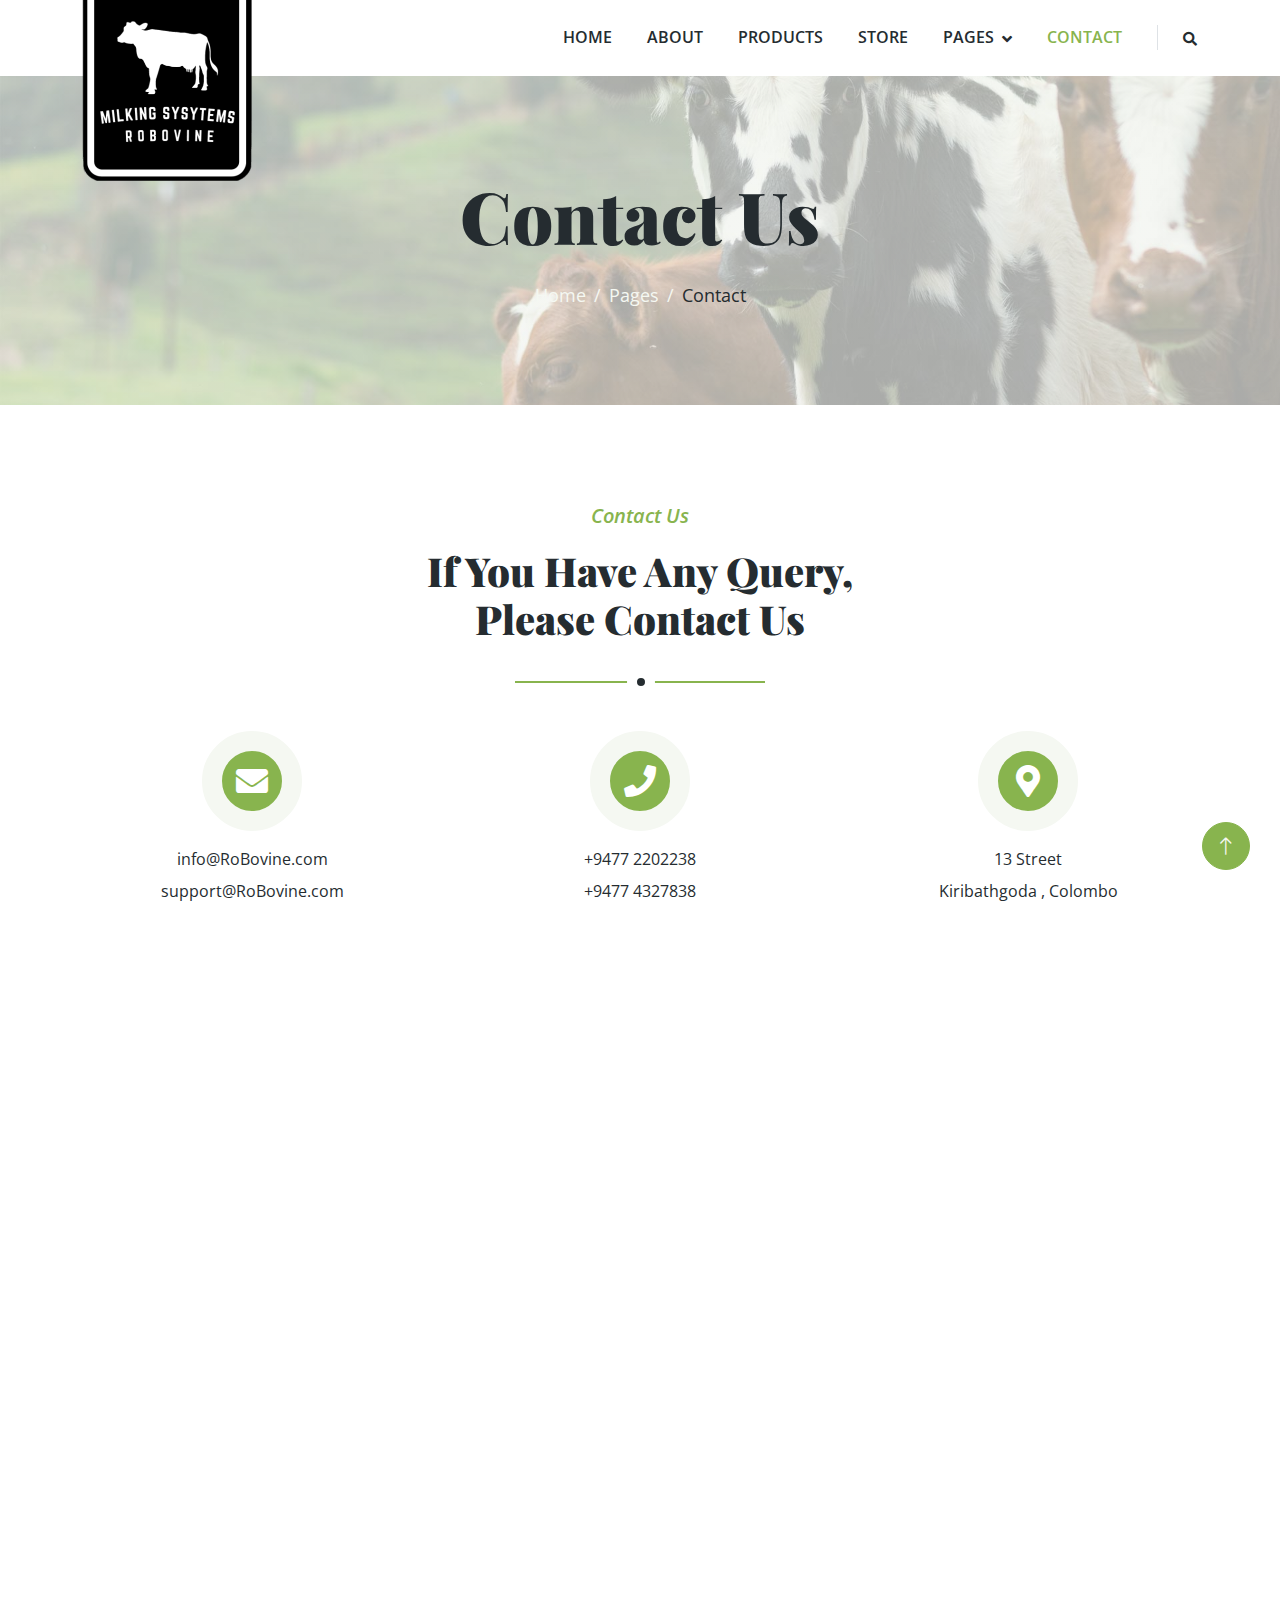
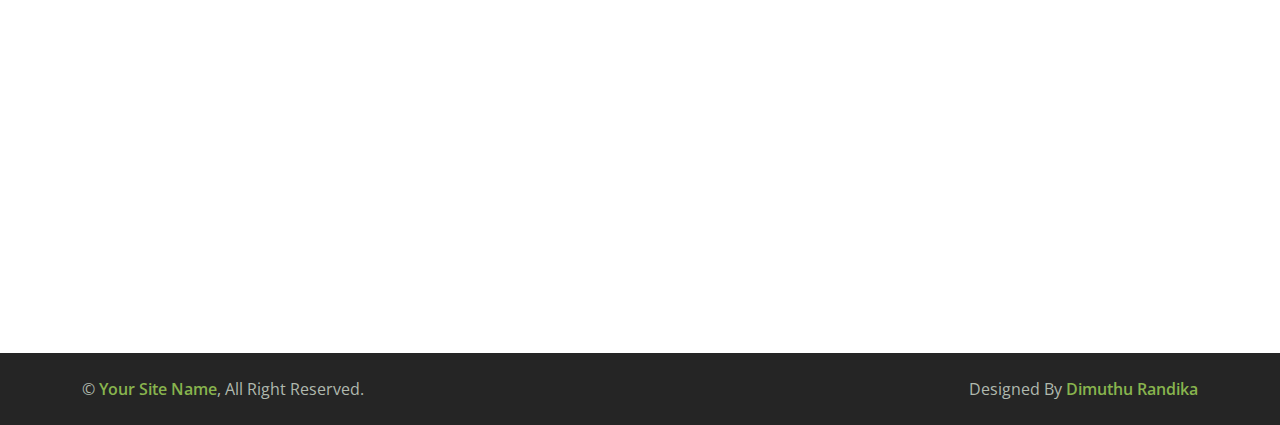
<file: contact.html>
<!DOCTYPE html>
<html lang="en">

<head>
    <meta charset="utf-8">
    <title>Tea House - Tea Shop Website Template</title>
    <meta content="width=device-width, initial-scale=1.0" name="viewport">
    <meta content="" name="keywords">
    <meta content="" name="description">

    <!-- Favicon -->
    <link href="img/favicon.ico" rel="icon">

    <!-- Google Web Fonts -->
    <link rel="preconnect" href="https://fonts.googleapis.com">
    <link rel="preconnect" href="https://fonts.gstatic.com" crossorigin>
    <link href="https://fonts.googleapis.com/css2?family=Open+Sans:wght@400;600&family=Playfair+Display:wght@700;900&display=swap" rel="stylesheet">

    <!-- Icon Font Stylesheet -->
    <link href="https://cdnjs.cloudflare.com/ajax/libs/font-awesome/5.10.0/css/all.min.css" rel="stylesheet">
    <link href="https://cdn.jsdelivr.net/npm/bootstrap-icons@1.4.1/font/bootstrap-icons.css" rel="stylesheet">

    <!-- Libraries Stylesheet -->
    <link href="lib/animate/animate.min.css" rel="stylesheet">
    <link href="lib/owlcarousel/assets/owl.carousel.min.css" rel="stylesheet">

    <!-- Customized Bootstrap Stylesheet -->
    <link href="css/bootstrap.min.css" rel="stylesheet">

    <!-- Template Stylesheet -->
    <link href="css/style.css" rel="stylesheet">
</head>

<body>
    <!-- Spinner Start -->
    <div id="spinner" class="show bg-white position-fixed translate-middle w-100 vh-100 top-50 start-50 d-flex align-items-center justify-content-center">
        <div class="spinner-border text-primary" role="status" style="width: 3rem; height: 3rem;"></div>
    </div>
    <!-- Spinner End -->

    
    <!-- Navbar Start -->
    <div class="container-fluid bg-white sticky-top">
        <div class="container">
            <nav class="navbar navbar-expand-lg bg-white navbar-light py-2 py-lg-0">
                <a href="index.html" class="navbar-brand">
                    <img class="img-fluid" src="img/logo.png" alt="Logo">
                </a>
                <button type="button" class="navbar-toggler ms-auto me-0" data-bs-toggle="collapse" data-bs-target="#navbarCollapse">
                    <span class="navbar-toggler-icon"></span>
                </button>
                <div class="collapse navbar-collapse" id="navbarCollapse">
                    <div class="navbar-nav ms-auto">
                        <a href="index.html" class="nav-item nav-link">Home</a>
                        <a href="about.html" class="nav-item nav-link">About</a>
                        <a href="product.html" class="nav-item nav-link">Products</a>
                        <a href="store.html" class="nav-item nav-link">Store</a>
                        <div class="nav-item dropdown">
                            <a href="#" class="nav-link dropdown-toggle" data-bs-toggle="dropdown">Pages</a>
                            <div class="dropdown-menu bg-light rounded-0 m-0">
                                <a href="Demonstrations.html" class="dropdown-item">Demonstrations</a>
                                <a href="blog.html" class="dropdown-item">Blog Article</a>
                                <a href="testimonial.html" class="dropdown-item">Testimonial</a>
                            </div>
                        </div>
                        <a href="contact.html" class="nav-item nav-link active">Contact</a>
                    </div>
                    <div class="border-start ps-4 d-none d-lg-block">
                        <button type="button" class="btn btn-sm p-0"><i class="fa fa-search"></i></button>
                    </div>
                </div>
            </nav>
        </div>
    </div>
    <!-- Navbar End -->


    <!-- Page Header Start -->
    <div class="container-fluid page-header py-5 mb-5 wow fadeIn" data-wow-delay="0.1s">
        <div class="container text-center py-5">
            <h1 class="display-2 text-dark mb-4 animated slideInDown">Contact Us</h1>
            <nav aria-label="breadcrumb animated slideInDown">
                <ol class="breadcrumb justify-content-center mb-0">
                    <li class="breadcrumb-item"><a href="#">Home</a></li>
                    <li class="breadcrumb-item"><a href="#">Pages</a></li>
                    <li class="breadcrumb-item text-dark" aria-current="page">Contact</li>
                </ol>
            </nav>
        </div>
    </div>
    <!-- Page Header End -->


    <!-- Contact Start -->
    <div class="container-xxl contact py-5">
        <div class="container">
            <div class="section-title text-center mx-auto wow fadeInUp" data-wow-delay="0.1s" style="max-width: 500px;">
                <p class="fs-5 fw-medium fst-italic text-primary">Contact Us</p>
                <h1 class="display-6">If You Have Any Query, Please Contact Us</h1>
            </div>
            <div class="row g-5 mb-5">
                <div class="col-md-4 text-center wow fadeInUp" data-wow-delay="0.3s">
                    <div class="btn-square mx-auto mb-3">
                        <i class="fa fa-envelope fa-2x text-white"></i>
                    </div>
                    <p class="mb-2">info@RoBovine.com</p>
                    <p class="mb-0">support@RoBovine.com</p>
                </div>
                <div class="col-md-4 text-center wow fadeInUp" data-wow-delay="0.4s">
                    <div class="btn-square mx-auto mb-3">
                        <i class="fa fa-phone fa-2x text-white"></i>
                    </div>
                    <p class="mb-2">+9477 2202238</p>
                    <p class="mb-0">+9477 4327838</p>
                </div>
                <div class="col-md-4 text-center wow fadeInUp" data-wow-delay="0.5s">
                    <div class="btn-square mx-auto mb-3">
                        <i class="fa fa-map-marker-alt fa-2x text-white"></i>
                    </div>
                    <p class="mb-2">13 Street</p>
                    <p class="mb-0">Kiribathgoda , Colombo</p>
                </div>
            </div>
            <div class="row g-5">
                <div class="col-lg-6 wow fadeInUp" data-wow-delay="0.1s">
                    <h3 class="mb-4">Need a Technical Assistant?</h3>
                    <p class="mb-4">Require technical or guidance support? Contact us for prompt assistance. We're here to help you overcome any obstacles. Expect our prompt response!</p>
                    <form>
                        <div class="row g-3">
                            <div class="col-md-6">
                                <div class="form-floating">
                                    <input type="text" class="form-control" id="name" placeholder="Your Name">
                                    <label for="name">Your Name</label>
                                </div>
                            </div>
                            <div class="col-md-6">
                                <div class="form-floating">
                                    <input type="email" class="form-control" id="email" placeholder="Your Email">
                                    <label for="email">Your Email</label>
                                </div>
                            </div>
                            <div class="col-12">
                                <div class="form-floating">
                                    <input type="text" class="form-control" id="subject" placeholder="Subject">
                                    <label for="subject">Subject</label>
                                </div>
                            </div>
                            <div class="col-12">
                                <div class="form-floating">
                                    <textarea class="form-control" placeholder="Leave a message here" id="message" style="height: 120px"></textarea>
                                    <label for="message">Message</label>
                                </div>
                            </div>
                            <div class="col-12">
                                <button class="btn btn-primary rounded-pill py-3 px-5" type="submit">Send Message</button>
                            </div>
                        </div>
                    </form>
                </div>
                <div class="col-lg-6 wow fadeInUp" data-wow-delay="0.5s">
                    <div class="h-100">
                        <iframe class="w-100 rounded"
                        src="https://www.google.com/maps/embed?pb=!1m18!1m12!1m3!1d7920.529770411735!2d79.9270585!3d6.97804065!2m3!1f0!2f0!3f0!3m2!1i1024!2i768!4f13.1!3m3!1m2!1s0x3ae25700b1394283%3A0xf6fd41caca1a5514!2sKiribathgoda%20Clock%20Tower!5e0!3m2!1sen!2slk!4v1688751547357!5m2!1sen!2slk"
                        frameborder="0" style="height: 100%; min-height: 300px; border:0;" allowfullscreen="" aria-hidden="false"
                        tabindex="0"></iframe>
                    </div>
                </div>
            </div>
        </div>
    </div>
    <!-- Contact End -->


    <!-- Footer Start -->
    <div class="container-fluid bg-dark footer mt-5 py-5 wow fadeIn" data-wow-delay="0.1s">
        <div class="container py-5">
            <div class="row g-5">
                <div class="col-lg-3 col-md-6">
                    <h4 class="text-primary mb-4">Our Office</h4>
                    <p class="mb-2"><i class="fa fa-map-marker-alt text-primary me-3"></i>123 Street, New York, USA</p>
                    <p class="mb-2"><i class="fa fa-phone-alt text-primary me-3"></i>+012 345 67890</p>
                    <p class="mb-2"><i class="fa fa-envelope text-primary me-3"></i>info@example.com</p>
                    <div class="d-flex pt-3">
                        <a class="btn btn-square btn-primary rounded-circle me-2" href=""><i class="fab fa-twitter"></i></a>
                        <a class="btn btn-square btn-primary rounded-circle me-2" href=""><i class="fab fa-facebook-f"></i></a>
                        <a class="btn btn-square btn-primary rounded-circle me-2" href=""><i class="fab fa-youtube"></i></a>
                        <a class="btn btn-square btn-primary rounded-circle me-2" href=""><i class="fab fa-linkedin-in"></i></a>
                    </div>
                </div>
                <div class="col-lg-3 col-md-6">
                    <h4 class="text-primary mb-4">Quick Links</h4>
                    <a class="btn btn-link" href="">About Us</a>
                    <a class="btn btn-link" href="">Contact Us</a>
                    <a class="btn btn-link" href="">Our Services</a>
                    <a class="btn btn-link" href="">Terms & Condition</a>
                    <a class="btn btn-link" href="">Support</a>
                </div>
                <div class="col-lg-3 col-md-6">
                    <h4 class="text-primary mb-4">Business Hours</h4>
                    <p class="mb-1">Monday - Friday</p>
                    <h6 class="text-light">09:00 am - 07:00 pm</h6>
                    <p class="mb-1">Saturday</p>
                    <h6 class="text-light">09:00 am - 12:00 pm</h6>
                    <p class="mb-1">Sunday</p>
                    <h6 class="text-light">Closed</h6>
                </div>
                <div class="col-lg-3 col-md-6">
                    <h4 class="text-primary mb-4">Newsletter</h4>
                    <p>Register Here & Join with us to get Our latest News!</p>
                    <div class="position-relative w-100">
                        <input class="form-control bg-transparent w-100 py-3 ps-4 pe-5" type="text" placeholder="Your email">
                        <button type="button" class="btn btn-primary py-2 position-absolute top-0 end-0 mt-2 me-2">SignUp</button>
                    </div>
                </div>
            </div>
        </div>
    </div>
    <!-- Footer End -->


    <!-- Copyright Start -->
    <div class="container-fluid copyright py-4">
        <div class="container">
            <div class="row">
                <div class="col-md-6 text-center text-md-start mb-3 mb-md-0">
                    &copy; <a class="fw-medium" href="#">Your Site Name</a>, All Right Reserved.
                </div>
                <div class="col-md-6 text-center text-md-end">
                    Designed By <a class="fw-medium" href="https://htmlcodex.com">Dimuthu Randika </a> 
                </div>
            </div>
        </div>
    </div>
    <!-- Copyright End -->


    <!-- Back to Top -->
    <a href="#" class="btn btn-lg btn-primary btn-lg-square rounded-circle back-to-top"><i class="bi bi-arrow-up"></i></a>


    <!-- JavaScript Libraries -->
    <script src="https://ajax.googleapis.com/ajax/libs/jquery/3.6.1/jquery.min.js"></script>
    <script src="https://cdn.jsdelivr.net/npm/bootstrap@5.0.0/dist/js/bootstrap.bundle.min.js"></script>
    <script src="lib/wow/wow.min.js"></script>
    <script src="lib/easing/easing.min.js"></script>
    <script src="lib/waypoints/waypoints.min.js"></script>
    <script src="lib/owlcarousel/owl.carousel.min.js"></script>

    <!-- Template Javascript -->
    <script src="js/main.js"></script>
</body>

</html>
</file>
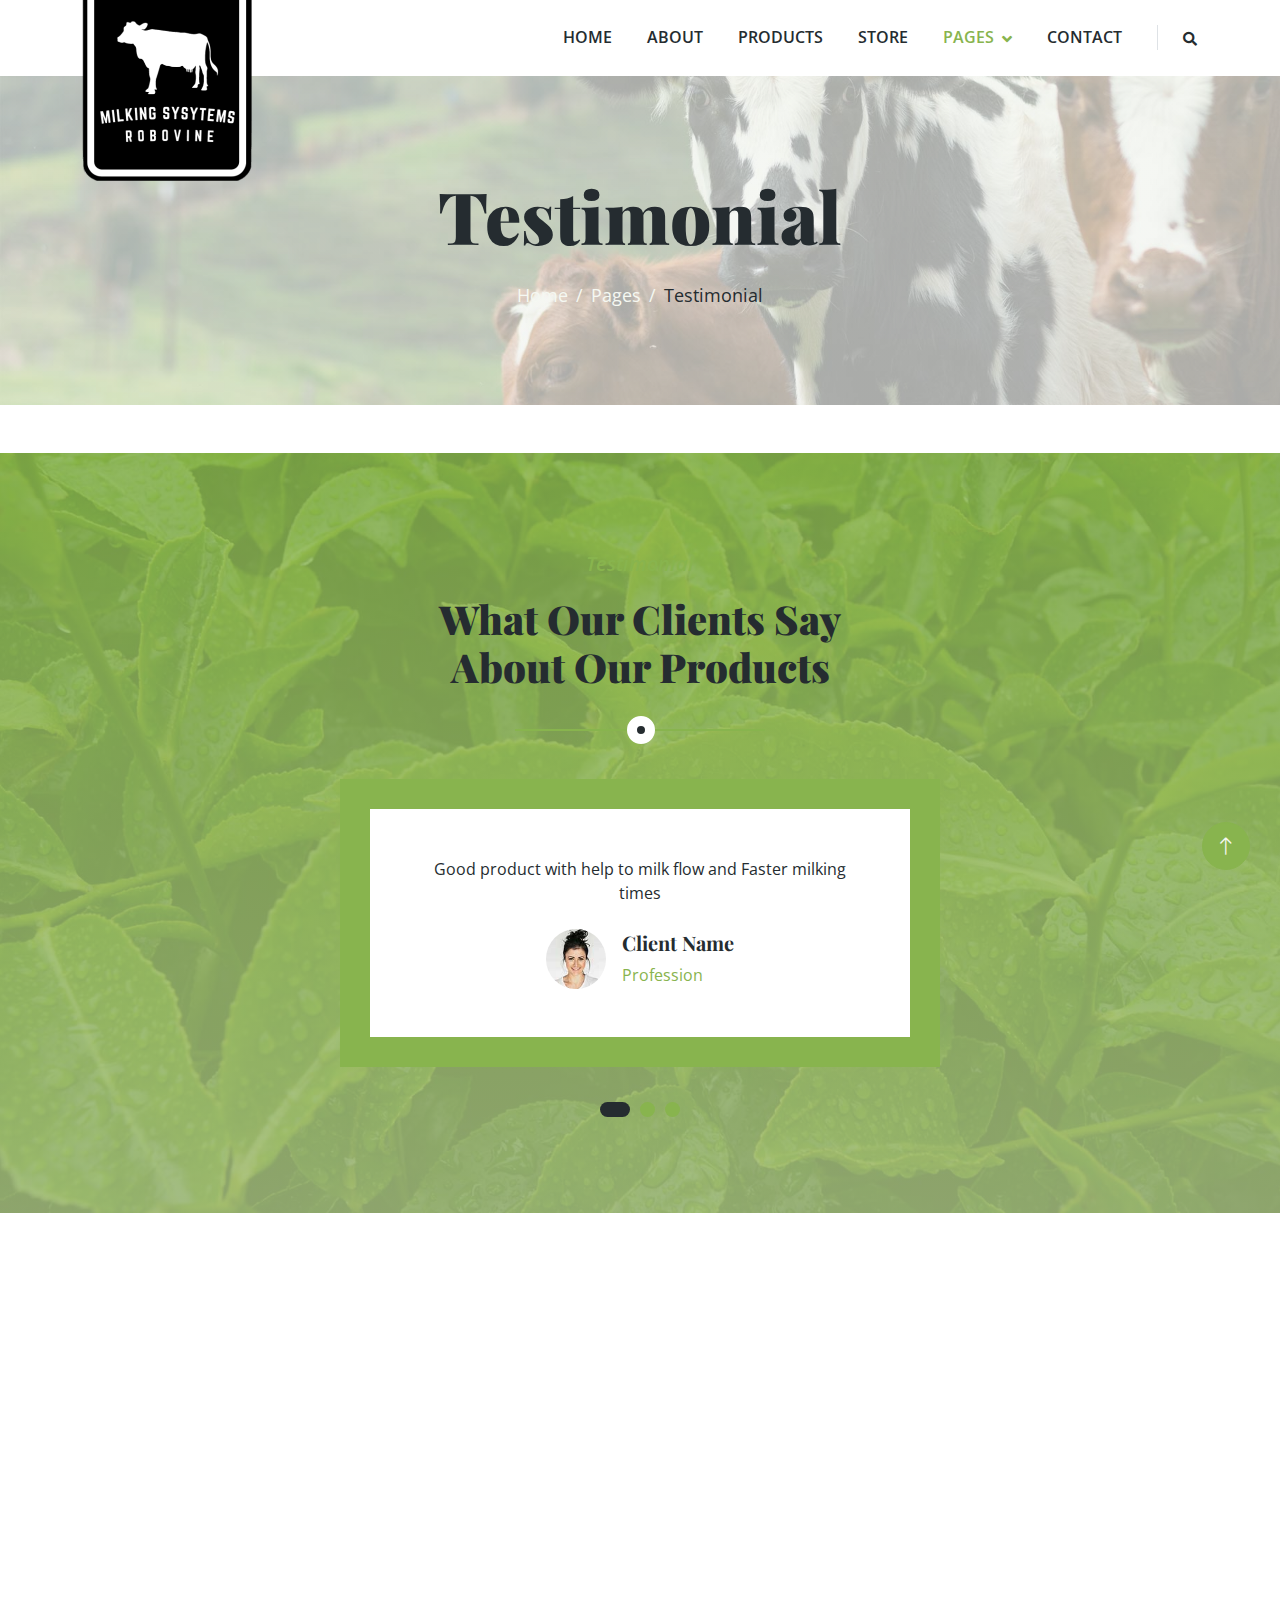
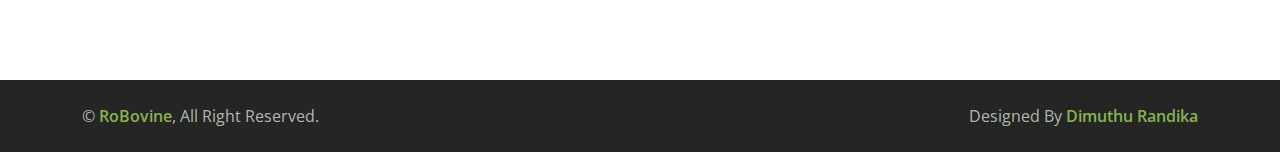
<file: testimonial.html>
<!DOCTYPE html>
<html lang="en">

<head>
    <meta charset="utf-8">
    <title>Tea House - Tea Shop Website Template</title>
    <meta content="width=device-width, initial-scale=1.0" name="viewport">
    <meta content="" name="keywords">
    <meta content="" name="description">

    <!-- Favicon -->
    <link href="img/favicon.ico" rel="icon">

    <!-- Google Web Fonts -->
    <link rel="preconnect" href="https://fonts.googleapis.com">
    <link rel="preconnect" href="https://fonts.gstatic.com" crossorigin>
    <link href="https://fonts.googleapis.com/css2?family=Open+Sans:wght@400;600&family=Playfair+Display:wght@700;900&display=swap" rel="stylesheet">

    <!-- Icon Font Stylesheet -->
    <link href="https://cdnjs.cloudflare.com/ajax/libs/font-awesome/5.10.0/css/all.min.css" rel="stylesheet">
    <link href="https://cdn.jsdelivr.net/npm/bootstrap-icons@1.4.1/font/bootstrap-icons.css" rel="stylesheet">

    <!-- Libraries Stylesheet -->
    <link href="lib/animate/animate.min.css" rel="stylesheet">
    <link href="lib/owlcarousel/assets/owl.carousel.min.css" rel="stylesheet">

    <!-- Customized Bootstrap Stylesheet -->
    <link href="css/bootstrap.min.css" rel="stylesheet">

    <!-- Template Stylesheet -->
    <link href="css/style.css" rel="stylesheet">
</head>

<body>
    <!-- Spinner Start -->
    <div id="spinner" class="show bg-white position-fixed translate-middle w-100 vh-100 top-50 start-50 d-flex align-items-center justify-content-center">
        <div class="spinner-border text-primary" role="status" style="width: 3rem; height: 3rem;"></div>
    </div>
    <!-- Spinner End -->

    
    <!-- Navbar Start -->
    <div class="container-fluid bg-white sticky-top">
        <div class="container">
            <nav class="navbar navbar-expand-lg bg-white navbar-light py-2 py-lg-0">
                <a href="index.html" class="navbar-brand">
                    <img class="img-fluid" src="img/logo.png" alt="Logo">
                </a>
                <button type="button" class="navbar-toggler ms-auto me-0" data-bs-toggle="collapse" data-bs-target="#navbarCollapse">
                    <span class="navbar-toggler-icon"></span>
                </button>
                <div class="collapse navbar-collapse" id="navbarCollapse">
                    <div class="navbar-nav ms-auto">
                        <a href="index.html" class="nav-item nav-link">Home</a>
                        <a href="about.html" class="nav-item nav-link">About</a>
                        <a href="product.html" class="nav-item nav-link">Products</a>
                        <a href="store.html" class="nav-item nav-link">Store</a>
                        <div class="nav-item dropdown">
                            <a href="#" class="nav-link dropdown-toggle active" data-bs-toggle="dropdown">Pages</a>
                            <div class="dropdown-menu bg-light rounded-0 m-0">
                                <a href="Demonstrations.html" class="dropdown-item">Demonstrations</a>
                                <a href="blog.html" class="dropdown-item">Blog Article</a>
                                <a href="testimonial.html" class="dropdown-item active">Testimonial</a>
                            </div>
                        </div>
                        <a href="contact.html" class="nav-item nav-link">Contact</a>
                    </div>
                    <div class="border-start ps-4 d-none d-lg-block">
                        <button type="button" class="btn btn-sm p-0"><i class="fa fa-search"></i></button>
                    </div>
                </div>
            </nav>
        </div>
    </div>
    <!-- Navbar End -->

<!-- 
    Page Header Start -->
    <div class="container-fluid page-header py-5 mb-5 wow fadeIn" data-wow-delay="0.1s">
        <div class="container text-center py-5">
            <h1 class="display-2 text-dark mb-4 animated slideInDown">Testimonial</h1>
            <nav aria-label="breadcrumb animated slideInDown">
                <ol class="breadcrumb justify-content-center mb-0">
                    <li class="breadcrumb-item"><a href="#">Home</a></li>
                    <li class="breadcrumb-item"><a href="#">Pages</a></li>
                    <li class="breadcrumb-item text-dark" aria-current="page">Testimonial</li>
                </ol>
            </nav>
        </div>
    </div>
    <!-- Page Header End -->


    <!-- Testimonial Start -->
    <div class="container-fluid testimonial py-5 my-5">
        <div class="container py-5">
            <div class="section-title text-center mx-auto wow fadeInUp" data-wow-delay="0.1s" style="max-width: 500px;">
                <p class="fs-5 fw-medium fst-italic text-primary">Testimonial</p>
                <h1 class="display-6">What Our Clients Say About Our Products</h1>
            </div>
            <div class="owl-carousel testimonial-carousel wow fadeInUp" data-wow-delay="0.5s">
                <div class="testimonial-item p-4 p-lg-5">
                    <p class="mb-4">Good product with help to milk flow and Faster milking times </p>
                    <div class="d-flex align-items-center justify-content-center">
                        <img class="img-fluid flex-shrink-0" src="img/testimonial-1.jpg" alt="">
                        <div class="text-start ms-3">
                            <h5>Client Name</h5>
                            <span class="text-primary">Profession</span>
                        </div>
                    </div>
                </div>
                <div class="testimonial-item p-4 p-lg-5">
                    <p class="mb-4"> Lightweight and ergonomic tools Reduced worker injury rate, Actually best products </p>
                    <div class="d-flex align-items-center justify-content-center">
                        <img class="img-fluid flex-shrink-0" src="img/testimonial-2.jpg" alt="">
                        <div class="text-start ms-3">
                            <h5>Client Name</h5>
                            <span class="text-primary">Profession</span>
                        </div>
                    </div>
                </div>
                <div class="testimonial-item p-4 p-lg-5">
                    <p class="mb-4"> User friendly  tools with Less plastics from micro-fiber towels and Less water usage from towel washing</p>
                    <div class="d-flex align-items-center justify-content-center">
                        <img class="img-fluid flex-shrink-0" src="img/testimonial-3.jpg" alt="">
                        <div class="text-start ms-3">
                            <h5>Client Name</h5>
                            <span class="text-primary">Profession</span>
                        </div>
                    </div>
                </div>
            </div>
        </div>
    </div>
    <!-- Testimonial End

    <!-- Footer Start -->
    <div class="container-fluid bg-dark footer mt-5 py-5 wow fadeIn" data-wow-delay="0.1s">
        <div class="container py-5">
            <div class="row g-5">
                <div class="col-lg-3 col-md-6">
                    <h4 class="text-primary mb-4">Our Office</h4>
                    <p class="mb-2"><i class="fa fa-map-marker-alt text-primary me-3"></i>13 Street Kiribathgoda, Colombo</p>
                    <p class="mb-2"><i class="fa fa-phone-alt text-primary me-3"></i>+9477 2202238</p>
                    <p class="mb-2"><i class="fa fa-envelope text-primary me-3"></i>info@RoBovine.com</p>
                    <div class="d-flex pt-3">
                        <a class="btn btn-square btn-primary rounded-circle me-2" href=""><i class="fab fa-twitter"></i></a>
                        <a class="btn btn-square btn-primary rounded-circle me-2" href=""><i class="fab fa-facebook-f"></i></a>
                        <a class="btn btn-square btn-primary rounded-circle me-2" href=""><i class="fab fa-youtube"></i></a>
                        <a class="btn btn-square btn-primary rounded-circle me-2" href=""><i class="fab fa-linkedin-in"></i></a>
                    </div>
                </div>
                <div class="col-lg-3 col-md-6">
                    <h4 class="text-primary mb-4">Quick Links</h4>
                    <a class="btn btn-link" href="">About Us</a>
                    <a class="btn btn-link" href="">Contact Us</a>
                    <a class="btn btn-link" href="">Our Services</a>
                    <a class="btn btn-link" href="">Terms & Condition</a>
                    <a class="btn btn-link" href="">Support</a>
                </div>
                <div class="col-lg-3 col-md-6">
                    <h4 class="text-primary mb-4">Business Hours</h4>
                    <p class="mb-1">Monday - Friday</p>
                    <h6 class="text-light">09:00 am - 07:00 pm</h6>
                    <p class="mb-1">Saturday</p>
                    <h6 class="text-light">09:00 am - 12:00 pm</h6>
                    <p class="mb-1">Sunday</p>
                    <h6 class="text-light">Closed</h6>
                </div>
                <div class="col-lg-3 col-md-6">
                    <h4 class="text-primary mb-4">Newsletter</h4>
                    <p>Register Here & Join with us to get Our latest News!</p>
                    <div class="position-relative w-100">
                        <input class="form-control bg-transparent w-100 py-3 ps-4 pe-5" type="text" placeholder="Your email">
                        <button type="button" class="btn btn-primary py-2 position-absolute top-0 end-0 mt-2 me-2">SignUp</button>
                    </div>
                </div>
            </div>
        </div>
    </div>
    <!-- Footer End -->


    <!-- Copyright Start -->
    <div class="container-fluid copyright py-4">
        <div class="container">
            <div class="row">
                <div class="col-md-6 text-center text-md-start mb-3 mb-md-0">
                    &copy; <a class="fw-medium" href="#">RoBovine</a>, All Right Reserved.
                </div>
                <div class="col-md-6 text-center text-md-end">
                    Designed By <a class="fw-medium" href="https://www.linkedin.com/in/dimuthurandika/"> Dimuthu Randika </a>
                </div>
            </div>
        </div>
    </div>
    <!-- Copyright End -->


    <!-- Back to Top -->
    <a href="#" class="btn btn-lg btn-primary btn-lg-square rounded-circle back-to-top"><i class="bi bi-arrow-up"></i></a>


    <!-- JavaScript Libraries -->
    <script src="https://ajax.googleapis.com/ajax/libs/jquery/3.6.1/jquery.min.js"></script>
    <script src="https://cdn.jsdelivr.net/npm/bootstrap@5.0.0/dist/js/bootstrap.bundle.min.js"></script>
    <script src="lib/wow/wow.min.js"></script>
    <script src="lib/easing/easing.min.js"></script>
    <script src="lib/waypoints/waypoints.min.js"></script>
    <script src="lib/owlcarousel/owl.carousel.min.js"></script>

    <!-- Template Javascript -->
    <script src="js/main.js"></script>
</body>

</html>
</file>
<file: css/style.css>
:root {
    --primary: #88B44E;
    --secondary: #FB9F38;
    --light: #F5F8F2;
    --dark: #252C30;
}

.back-to-top {
    position: fixed;
    display: none;
    right: 30px;
    bottom: 30px;
    z-index: 99;
}

.fw-medium {
    font-weight: 600;
}

.fw-bold {
    font-weight: 700;
}

.fw-black {
    font-weight: 900;
}


/*** Spinner ***/
#spinner {
    opacity: 0;
    visibility: hidden;
    transition: opacity .5s ease-out, visibility 0s linear .5s;
    z-index: 99999;
}

#spinner.show {
    transition: opacity .5s ease-out, visibility 0s linear 0s;
    visibility: visible;
    opacity: 1;
}


/*** Button ***/
.btn {
    transition: .5s;
    font-weight: 500;
}

.btn-primary,
.btn-outline-primary:hover {
    color: var(--light);
}

.btn-secondary,
.btn-outline-secondary:hover {
    color: var(--dark);
}

.btn-square {
    width: 38px;
    height: 38px;
}

.btn-sm-square {
    width: 32px;
    height: 32px;
}

.btn-lg-square {
    width: 48px;
    height: 48px;
}

.btn-square,
.btn-sm-square,
.btn-lg-square {
    padding: 0;
    display: flex;
    align-items: center;
    justify-content: center;
    font-weight: normal;
}



/* Video */
#video2{
    display: none;
}

#btn1{
    background: black;
    color: #EEEEEE
}
    
#btn2{
    background: black;
    color: #EEEEEE
}



/*** Navbar ***/
.sticky-top {
    top: -150px;
    transition: .5s;
}

.navbar .navbar-brand {
    position: absolute;
    padding: 0;
    width: 170px;
    height: 135px;
    top: 0;
    left: 0;
}

.navbar .navbar-nav .nav-link {
    margin-right: 35px;
    padding: 25px 0;
    color: var(--dark);
    font-weight: 600;
    text-transform: uppercase;
    outline: none;
}

.navbar .navbar-nav .nav-link:hover,
.navbar .navbar-nav .nav-link.active {
    color: var(--primary);
}

.navbar .dropdown-toggle::after {
    border: none;
    content: "\f107";
    font-family: "Font Awesome 5 Free";
    font-weight: 900;
    vertical-align: middle;
    margin-left: 8px;
}

@media (max-width: 991.98px) {
    .navbar .navbar-brand {
        width: 126px;
        height: 100px;
    }

    .navbar .navbar-nav .nav-link  {
        margin-right: 0;
        padding: 10px 0;
    }

    .navbar .navbar-nav {
        margin-top: 75px;
        border-top: 1px solid #EEEEEE;
    }
}

@media (min-width: 992px) {
    .navbar .nav-item .dropdown-menu {
        display: block;
        border: none;
        margin-top: 0;
        top: 150%;
        opacity: 0;
        visibility: hidden;
        transition: .5s;
    }

    .navbar .nav-item:hover .dropdown-menu {
        top: 100%;
        visibility: visible;
        transition: .5s;
        opacity: 1;
    }
}


/*** Header ***/
.carousel-caption {
    top: 0;
    left: 0;
    right: 0;
    bottom: 0;
    display: flex;
    align-items: center;
    background: rgba(230, 233, 227, 0.7);
    z-index: -0.1;
}

.carousel-control-prev,
.carousel-control-next {
    width: 15%;
}

.carousel-control-prev-icon,
.carousel-control-next-icon {
    width: 5.5rem;
    height: 5.5rem;
    border-radius: 3.5rem;
    background-color: var(--dark);
    border: 15px solid var(--dark);
}

@media (max-width: 768px) {
    #header-carousel .carousel-item {
        position: relative;
        min-height: 450px;
    }
    
    #header-carousel .carousel-item img {
        position: absolute;
        width: 100%;
        height: 100%;
        object-fit: cover;
    }
}

.page-header {
    background: linear-gradient(rgba(242, 245, 238, 0.7), rgba(242, 244, 241, 0.7)), url(../img/carousel-1.jpg) center center no-repeat;
    background-size: cover;
}

.page-header .breadcrumb-item+.breadcrumb-item::before {
    color: var(--light);
}

.page-header .breadcrumb-item,
.page-header .breadcrumb-item a {
    font-size: 18px;
    color: var(--light);
}


/*** Section Title ***/
.section-title {
    position: relative;
    margin-bottom: 3rem;
    padding-bottom: 2rem;
}

.section-title::before {
    position: absolute;
    content: "";
    width: 50%;
    height: 2px;
    bottom: 0;
    left: 0;
    background: var(--primary);
}

.section-title::after {
    position: absolute;
    content: "";
    width: 28px;
    height: 28px;
    bottom: -13px;
    left: calc(25% - 13px);
    background: var(--dark);
    border: 10px solid #FFFFFF;
    border-radius: 28px;
}

.section-title.text-center::before {
    left: 25%;
}

.section-title.text-center::after {
    left: calc(50% - 13px);
}


/*** Products ***/
.product {
    background: linear-gradient(rgba(136, 180, 78, .1), rgba(136, 180, 78, .1)), url(../img/product-bg.png) left bottom no-repeat;
    background-size: auto;
}

.product-carousel .owl-nav {
    display: flex;
    justify-content: center;
    margin-top: 30px;
}

.product-carousel .owl-nav .owl-prev,
.product-carousel .owl-nav .owl-next {
    margin: 0 10px;
    width: 55px;
    height: 55px;
    display: flex;
    align-items: center;
    justify-content: center;
    color: #FFFFFF;
    background: var(--primary);
    border-radius: 55px;
    box-shadow: 0 0 45px rgba(0, 0, 0, .15);
    font-size: 25px;
    transition: .5s;
}

.product-carousel .owl-nav .owl-prev:hover,
.product-carousel .owl-nav .owl-next:hover {
    background: #FFFFFF;
    color: var(--primary);
}


/*** About ***/
.video {
    background: linear-gradient(rgba(219, 223, 213, 0.85), rgba(122, 115, 144, 0.85)), url(../img/video-bg.jpg) center center no-repeat;
    background-size: cover;
}

.btn-play {
    position: relative;
    display: block;
    box-sizing: content-box;
    width: 65px;
    height: 75px;
    border-radius: 100%;
    border: none;
    outline: none !important;
    padding: 28px 30px 30px 38px;
    background: #FFFFFF;
}

.btn-play:before {
    content: "";
    position: absolute;
    z-index: 0;
    left: 50%;
    top: 50%;
    transform: translateX(-50%) translateY(-50%);
    display: block;
    width: 120px;
    height: 120px;
    background: #FFFFFF;
    border-radius: 100%;
    animation: pulse-border 1500ms ease-out infinite;
}

.btn-play:after {
    content: "";
    position: absolute;
    z-index: 1;
    left: 50%;
    top: 50%;
    transform: translateX(-50%) translateY(-50%);
    display: block;
    width: 120px;
    height: 120px;
    background: #FFFFFF;
    border-radius: 100%;
    transition: all 200ms;
}

.btn-play span {
    display: block;
    position: relative;
    z-index: 3;
    width: 0;
    height: 0;
    left: 13px;
    border-left: 40px solid var(--primary);
    border-top: 28px solid transparent;
    border-bottom: 28px solid transparent;
}

@keyframes pulse-border {
    0% {
        transform: translateX(-50%) translateY(-50%) translateZ(0) scale(1);
        opacity: 1;
    }

    100% {
        transform: translateX(-50%) translateY(-50%) translateZ(0) scale(2);
        opacity: 0;
    }
}

.modal-video .modal-dialog {
    position: relative;
    max-width: 800px;
    margin: 60px auto 0 auto;
}

.modal-video .modal-body {
    position: relative;
    padding: 0px;
}

.modal-video .close {
    position: absolute;
    width: 30px;
    height: 30px;
    right: 0px;
    top: -30px;
    z-index: 999;
    font-size: 30px;
    font-weight: normal;
    color: #FFFFFF;
    background: #000000;
    opacity: 1;
}


/*** Store ***/
.store-item .store-overlay {
    position: absolute;
    top: 0;
    left: 0;
    width: 100%;
    height: 100%;
    display: flex;
    flex-direction: column;
    align-items: center;
    justify-content: center;
    background: rgba(138, 180, 78, .3);
    opacity: 0;
    transition: .5s;
}

.store-item:hover .store-overlay {
    opacity: 1;
}


/*** Contact ***/
.contact .btn-square {
    width: 100px;
    height: 100px;
    border: 20px solid var(--light);
    background: var(--primary);
    border-radius: 50px;
}


/*** Testimonial ***/
.testimonial {
    background: linear-gradient(rgba(136, 180, 78, .85), rgba(166, 192, 127, 0.85)), url(../img/testimonial-bg.jpg) center center no-repeat;
    background-size: cover;
}

.testimonial-item {
    margin: 0 auto;
    max-width: 600px;
    text-align: center;
    background: #FFFFFF;
    border: 30px solid var(--primary);
}

.testimonial-item img {
    width: 60px !important;
    height: 60px !important;
    border-radius: 60px;
}

.testimonial-carousel .owl-dots {
    margin-top: 35px;
    display: flex;
    align-items: flex-end;
    justify-content: center;
}

.testimonial-carousel .owl-dot {
    position: relative;
    display: inline-block;
    margin: 0 5px;
    width: 15px;
    height: 15px;
    background: var(--primary);
    border-radius: 15px;
    transition: .5s;
}

.testimonial-carousel .owl-dot.active {
    width: 30px;
    background: var(--dark);
}


/*** Footer ***/
.footer {
    color: #B0B9AE;
}

.footer .btn.btn-link {
    display: block;
    margin-bottom: 5px;
    padding: 0;
    text-align: left;
    color: #B0B9AE;
    font-weight: normal;
    text-transform: capitalize;
    transition: .3s;
}

.footer .btn.btn-link::before {
    position: relative;
    content: "\f105";
    font-family: "Font Awesome 5 Free";
    font-weight: 900;
    color: var(--primary);
    margin-right: 10px;
}

.footer .btn.btn-link:hover {
    color: var(--light);
    letter-spacing: 1px;
    box-shadow: none;
}

.copyright {
    color: #B0B9AE;
}

.copyright {
    background: #252525;
}

.copyright a:hover {
    color: #FFFFFF !important;
}
</file>
